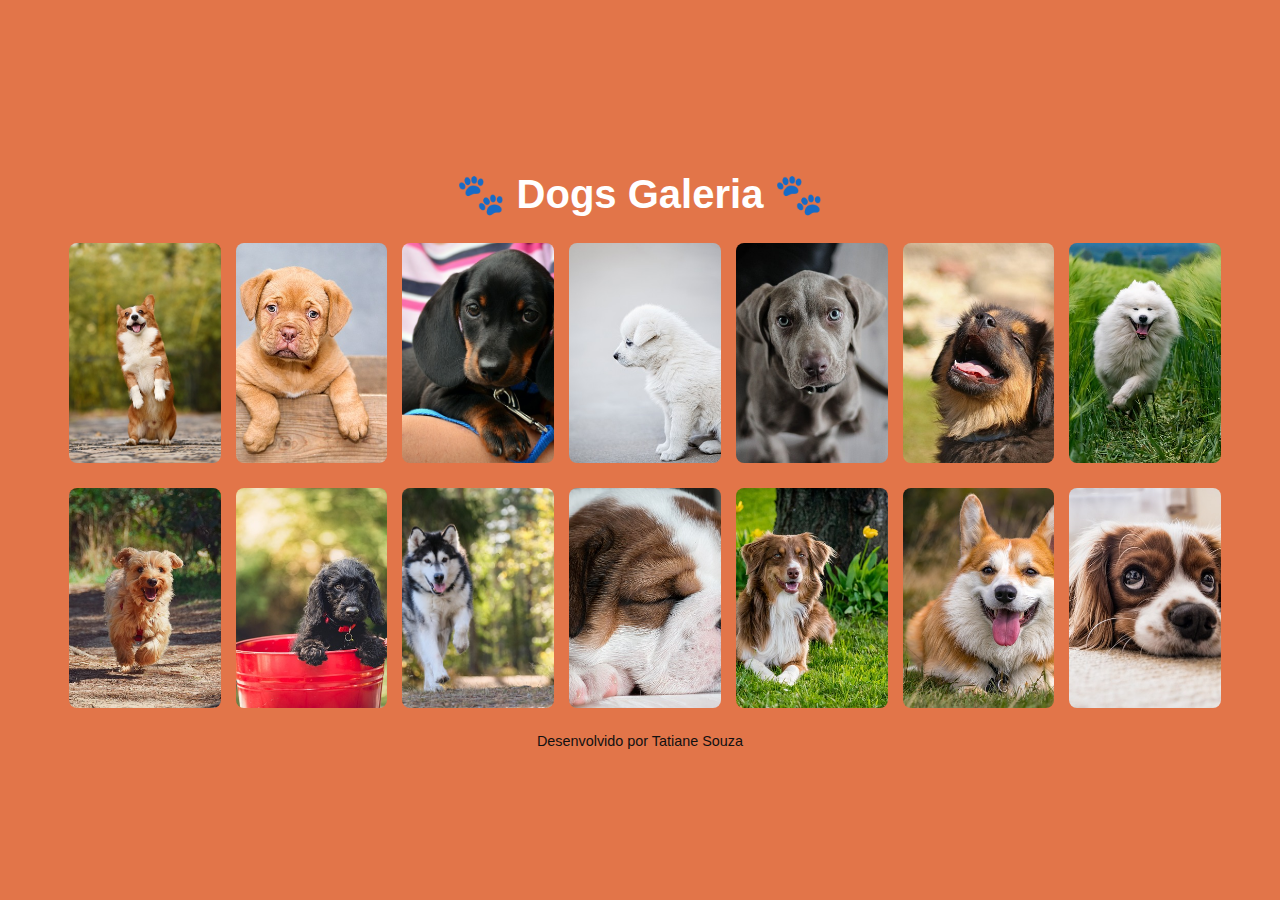
<file: galeria html-css-js/index.html>
<!DOCTYPE html>
<html lang="pt-BR">
<head>
  <meta charset="UTF-8">
  <meta name="viewport" content="width=device-width, initial-scale=1.0">
  <title>Álbum de Fotos</title>
  <link rel="stylesheet" href="style.css">
</head>
<body>
  <header>
    <h1>🐾 Dogs Galeria 🐾</h1>
  </header>
  
  <main class="album-grid">
    <div class="photo photo1" data-img="img5.jpg"></div>
    <div class="photo photo5" data-img="img6.jpg"></div>
    <div class="photo photo6" data-img="img7.jpg"></div>
    <div class="photo photo7" data-img="img8.jpg"></div>
    <div class="photo photo8" data-img="img9.jpg"></div>
    <div class="photo photo9" data-img="img10.jpg"></div>
    <div class="photo photo10" data-img="img11.jpg"></div>
    <div class="photo photo11" data-img="img12.jpg"></div>
    <div class="photo photo12" data-img="img13.jpg"></div>
    <div class="photo photo13" data-img="img14.jpg"></div>
    <div class="photo photo14" data-img="img15.jpg"></div>
    <div class="photo photo15" data-img="img16.jpg"></div>
    <div class="photo photo16" data-img="img18.jpg"></div>
    <div class="photo photo17" data-img="img19.jpg"></div>
  </main>

  <!-- Modal -->
  <div class="modal" id="modal">
    <span class="close">&times;</span>
    <img class="modal-content" id="modal-image" alt="Imagem ampliada">
    
    <!-- Botões de navegação -->
    <button id="prev-btn" class="nav-btn">❮</button>
    <button id="next-btn" class="nav-btn">❯</button>
  </div>

  <footer>
    <p>Desenvolvido por Tatiane Souza</p>
  </footer>

  <script src="script.js"></script>
</body>
</html>
</file>
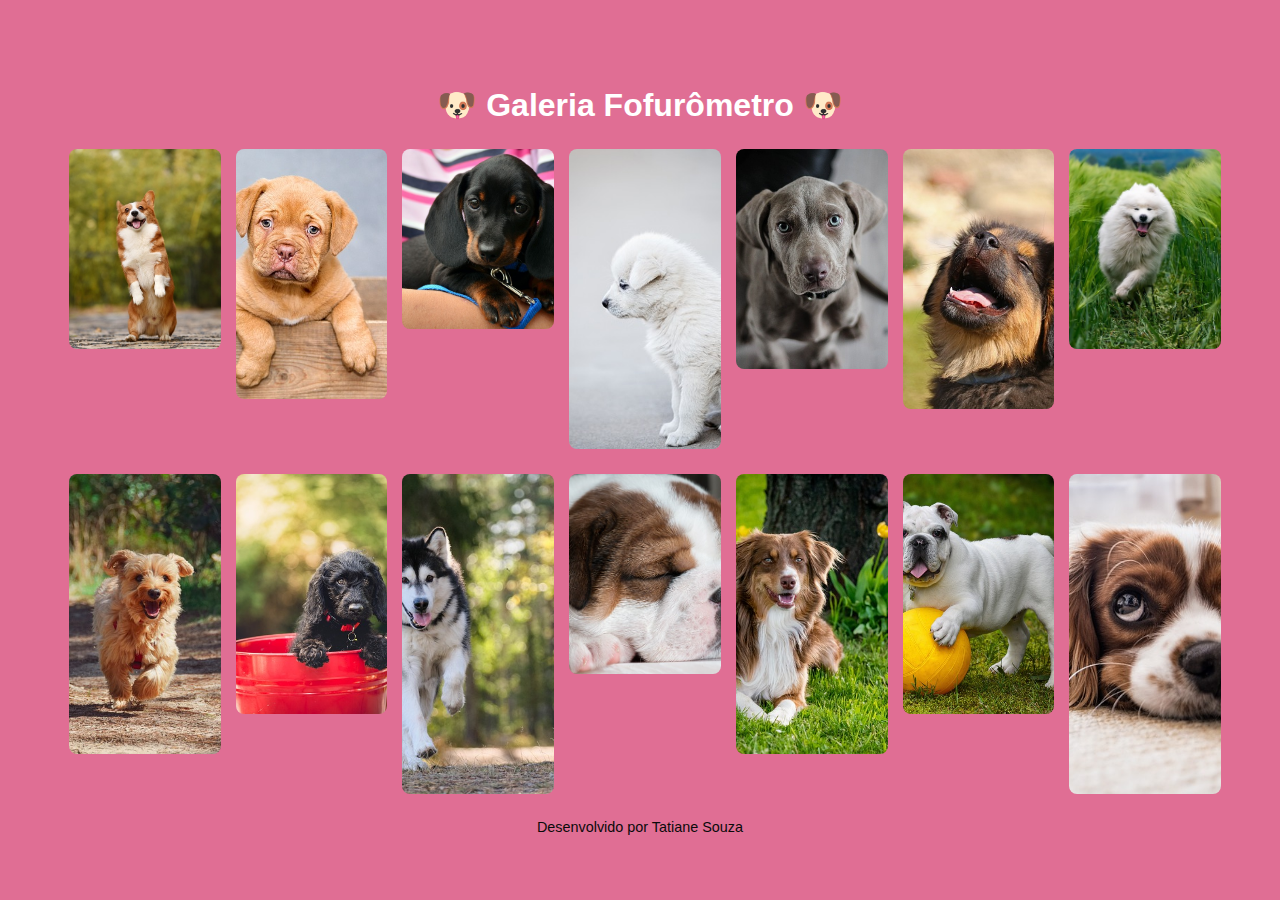
<file: galeria html-css/index.html>
<!DOCTYPE html>
<html lang="pt-BR">
<head>
  <meta charset="UTF-8">
  <meta name="viewport" content="width=device-width, initial-scale=1.0">
  <title>Álbum de Fotos</title>
  <link rel="stylesheet" href="style.css">
</head>
<body>
  <header>
    <h1> 🐶 Galeria Fofurômetro 🐶</h1>
  </header>
  
  
  <main class="album-grid">
    <div class="photo photo1"></div>
    <div class="photo photo2"></div>
    <div class="photo photo3"></div>
    <div class="photo photo4"></div>
    <div class="photo photo5"></div>
    <div class="photo photo6"></div>
    <div class="photo photo7"></div>
    <div class="photo photo8"></div>
    <div class="photo photo9"></div>
    <div class="photo photo10"></div>
    <div class="photo photo11"></div>
    <div class="photo photo12"></div>
    <div class="photo photo13"></div>
    <div class="photo photo14"></div>
  </main>
  
  <footer>
    <p>Desenvolvido por Tatiane Souza</p>
  </footer>
</body>
</html>
</file>
<file: galeria html-css-js/style.css>
/* Reset básico */
* {
  margin: 0;
  padding: 0;
  box-sizing: border-box;
}

:root {
  --primary-color: #fff;
  --secondary-color: #111010;
  --terciary-color: #e27549;
  --hover-color: #bbb;
  --modal-bg: rgba(0, 0, 0, 0.8);
}

body {
  font-family: Arial, sans-serif;
  background-color: var(--terciary-color);
  color: #333;
  display: flex;
  flex-direction: column;
  align-items: center;
  justify-content: center;
  min-height: 100vh;
}

header {
  margin: 20px 0;
  text-align: center;
}

header h1 {
  font-size: 2.5em;
  color: var(--primary-color);
  display: flex;
  justify-content: center;
  align-items: center;
}

header h1 span {
  font-size: 1.5em; 
  margin-right: 10px;
}

/* Estilo dos botões de navegação */
.nav-btn {
  position: absolute;
  top: 50%;
  transform: translateY(-50%);
  background-color: rgba(0, 0, 0, 0.5);
  color: white;
  border: none;
  font-size: 2em;
  padding: 10px;
  cursor: pointer;
  z-index: 20;
  border-radius: 50%;
  transition: background-color 0.3s ease;
}

.nav-btn:hover {
  background-color: rgba(0, 0, 0, 0.7);
}

#prev-btn {
  left: 10px; 
}

#next-btn {
  right: 10px; 
}
/* Layout da galeria */
.album-grid {
  display: grid;
  grid-template-columns: repeat(auto-fit, minmax(150px, 1fr));
  grid-gap: 15px;
  width: 90%;
  max-width: 1200px;
}

/* Estilo das fotos */
.photo {
  width: 100%;
  height: 220px;
  background-size: cover;
  background-position: center;
  display: inline-block;
  margin: 5px;
  cursor: pointer;
  border-radius: 8px;
  transition: transform 0.3s ease, box-shadow 0.3s ease;
}

/* Efeito de hover nas fotos */
.photo:hover {
  transform: scale(1.05);
  box-shadow: 0 4px 8px rgba(0, 0, 0, 0.5);
}

/* Definindo as imagens de fundo */
.photo1 { background-image: url('./imgs/img5.jpg'); }
.photo5 { background-image: url('./imgs/img6.jpg'); }
.photo6 { background-image: url('./imgs/img7.jpg'); }
.photo7 { background-image: url('./imgs/img8.jpg'); }
.photo8 { background-image: url('./imgs/img9.jpg'); }
.photo9 { background-image: url('./imgs/img10.jpg'); }
.photo10 { background-image: url('./imgs/img11.jpg'); }
.photo11 { background-image: url('./imgs/img12.jpg'); }
.photo12 { background-image: url('./imgs/img13.jpg'); }
.photo13 { background-image: url('./imgs/img14.jpg'); }
.photo14 { background-image: url('./imgs/img15.jpg'); }
.photo15 { background-image: url('./imgs/img16.jpg'); }
.photo16 { background-image: url('./imgs/img18.jpg'); }
.photo17 { background-image: url('./imgs/img19.jpg'); }

/* Modal */
.modal {
  display: none;
  position: fixed;
  z-index: 10;
  left: 0;
  top: 0;
  width: 100%;
  height: 100%;
  overflow: auto;
  background-color: var(--modal-bg);
  justify-content: center;
  align-items: center;
  opacity: 0;
  transition: opacity 0.3s ease;
}

.modal.show {
  display: flex;
  opacity: 1;
}

.modal-content {
  max-width: 80%;
  max-height: 80%;
  border-radius: 8px;
  position: relative;
  box-shadow: 0 4px 6px rgba(0, 0, 0, 0.3);
  transform: scale(0.9);
  transition: transform 0.3s ease;
}

.modal-content::after {
  content: attr(data-title);
  position: absolute;
  bottom: 10px;
  left: 50%;
  transform: translateX(-50%);
  font-size: 18px;
  color: white;
  opacity: 0;
  transition: opacity 0.3s ease;
}

.modal.show .modal-content::after {
  opacity: 1;
}

.modal.show .modal-content {
  transform: scale(1);
}

/* Efeito de transição suave nas imagens do modal */
.modal-image {
  opacity: 0;
  transition: opacity 0.3s ease;
}

.modal-image.loaded {
  opacity: 1;
}

.close {
  position: absolute;
  top: 15px;
  right: 35px;
  color: #fff;
  font-size: 30px;
  font-weight: bold;
  cursor: pointer;
}

.close:hover,
.close:focus {
  color: var(--hover-color);
  text-decoration: none;
}

.close:focus {
  outline: 2px solid var(--hover-color);
}

footer {
  margin-top: 20px;
  text-align: center;
  font-size: 0.9em;
  color: var(--secondary-color);
}

/* Responsividade para telas pequenas */
@media (max-width: 768px) {
  .album-grid {
    grid-template-columns: repeat(2, 1fr);
  }
}

@media (max-width: 480px) {
  .album-grid {
    grid-template-columns: 1fr;
  }
}
</file>
<file: galeria html-css/style.css>
/* Reset básico */
* {
    margin: 0;
    padding: 0;
    box-sizing: border-box;
  }
  
  body {
    font-family: Arial, sans-serif;
    background-color: #e06e94;
    color: #333;
    display: flex;
    flex-direction: column;
    align-items: center;
    justify-content: center;
    min-height: 100vh;
  }
  
  header {
    margin: 20px 0;
    text-align: center;
  }
  
  header h1 {
    font-size: 2em;
    color: #fff;
  }
  
  .album-grid {
    display: grid;
    grid-template-columns: repeat(auto-fit, minmax(150px, 1fr));
    grid-gap: 15px;
    width: 90%;
    max-width: 1200px;
  }
  
  .photo {
    width: 100%;
    background-size: cover; 
    background-position: center; 
    display: inline-block;
    margin: 5px;
    cursor: pointer;
    border-radius: 8px; 
  }
  
  .photo1 { background-image: url('./imgs/img5.jpg'); height: 200px; }
  .photo2 { background-image: url('./imgs/img6.jpg'); height: 250px; }
  .photo3 { background-image: url('./imgs/img7.jpg'); height: 180px; }
  .photo4 { background-image: url('./imgs/img8.jpg'); height: 300px; }
  .photo5 { background-image: url('./imgs/img9.jpg'); height: 220px; }
  .photo6 { background-image: url('./imgs/img10.jpg'); height: 260px; }
  .photo7 { background-image: url('./imgs/img11.jpg'); height: 200px; }
  .photo8 { background-image: url('./imgs/img12.jpg'); height: 280px; }
  .photo9 { background-image: url('./imgs/img13.jpg'); height: 240px; }
  .photo10 { background-image: url('./imgs/img14.jpg'); height: 320px;}
  .photo11 { background-image: url('./imgs/img15.jpg'); height: 200px; }
  .photo12 { background-image: url('./imgs/img16.jpg'); height: 280px; }
  .photo13 { background-image: url('./imgs/img17.jpg'); height: 240px; }
  .photo14 { background-image: url('./imgs/img19.jpg'); height: 320px;}


  footer {
    margin-top: 20px;
    text-align: center;
    font-size: 0.9em;
    color: #0a0a0a;
  }
</file>
